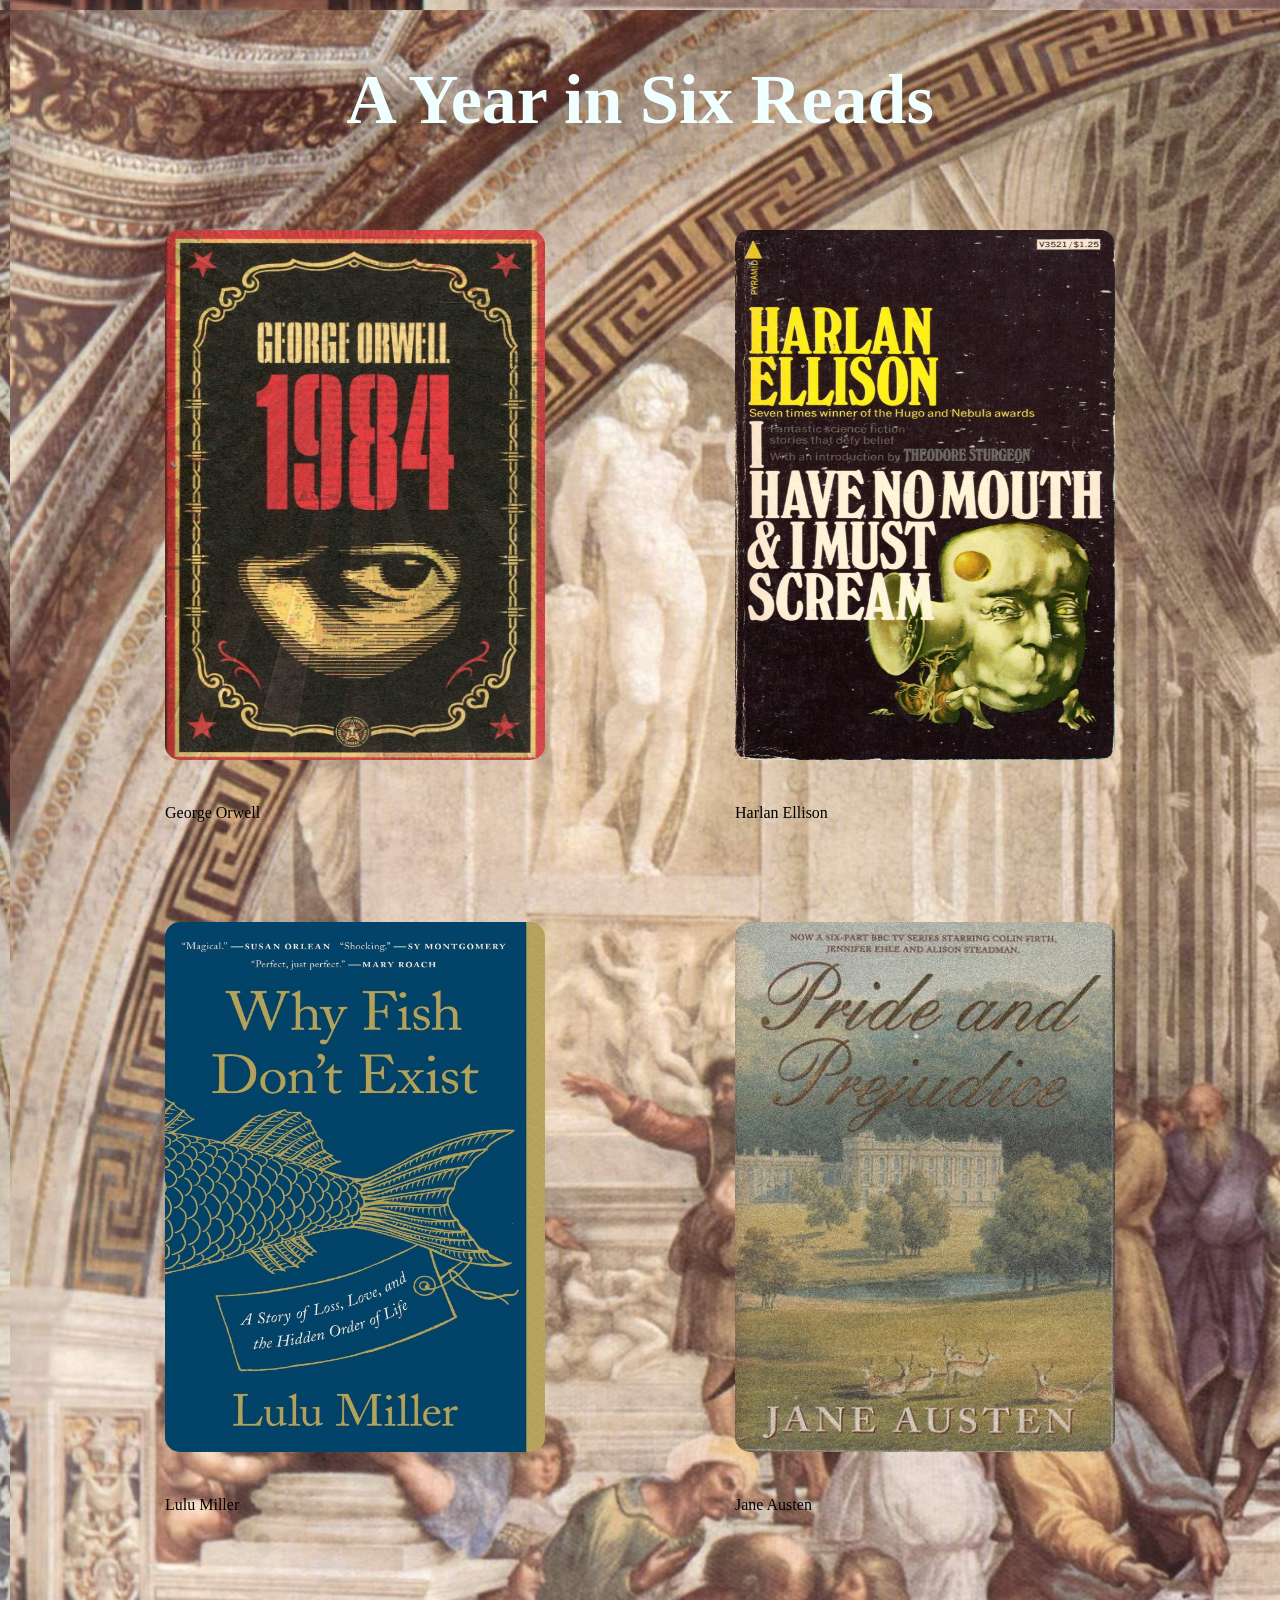
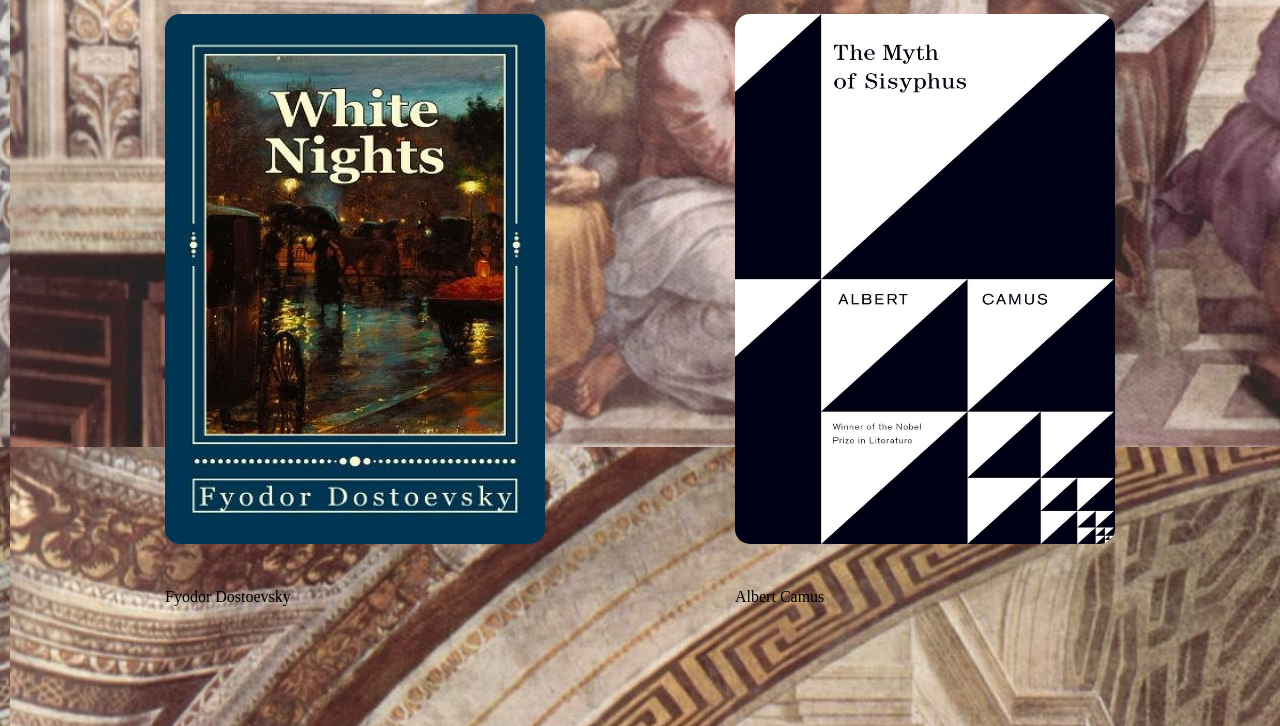
<file: index.html>
<!DOCTYPE html>
<html lang="en">
<head>
    <meta charset="UTF-8">
    <meta name="viewport" content="width=device-width, initial-scale=1.0">
    <title>A Year in Six Reads</title>
    <link rel="stylesheet" href="styleprop.css">
</head>
<body>

<h1>A Year in Six Reads</h1>
<div id="images">
    <div class="first">
        <img class="filler" src="1984.jpg" alt="1984" width="400px" height="550px">
        
            <p class="text"> 1984
            </p>
    
        <p>George Orwell</p>
    </div>
    <div class="second">
        <img src="nmms.jpg" alt="I Have No Mouth And I Must Scream" width="400px" height="550px">
        <p class="text"> I have No Mouth and I must Scream
        </p>
        <p>Harlan Ellison</p>
    </div>
   <div class="third">
     <img src="nofis.jpg" alt="Why Fish Don't Exist" width="400px" height="550px">
     <p class="text"> Why Fish Don't Exist
    </p>
     <p>Lulu Miller</p>
   </div>
    <div class="fourth">
        <img src="pripred.jpg" alt="Pride And Prejudice" width="400px" height="550px">
        <p class="text"> Pride and Prejudice
        </p>
        <p>Jane Austen</p>
    </div>
    <div class="fifth">
        <img src="whn.jpg" alt="White Nights" width="400px" height="550px">
        <p class="text"> White Nights
        </p>
        <p>Fyodor Dostoevsky</p>
    </div>
    <div class="sixth">
        <img src="msis.jpg" alt="The Myth Of Sisyphus" width="400px" height="550px">
        <p class="text"> The Myth of Sisyphus
        </p>
        <p>Albert Camus</p>
    </div>
</div>
    
    
</body>
</html>
</file>
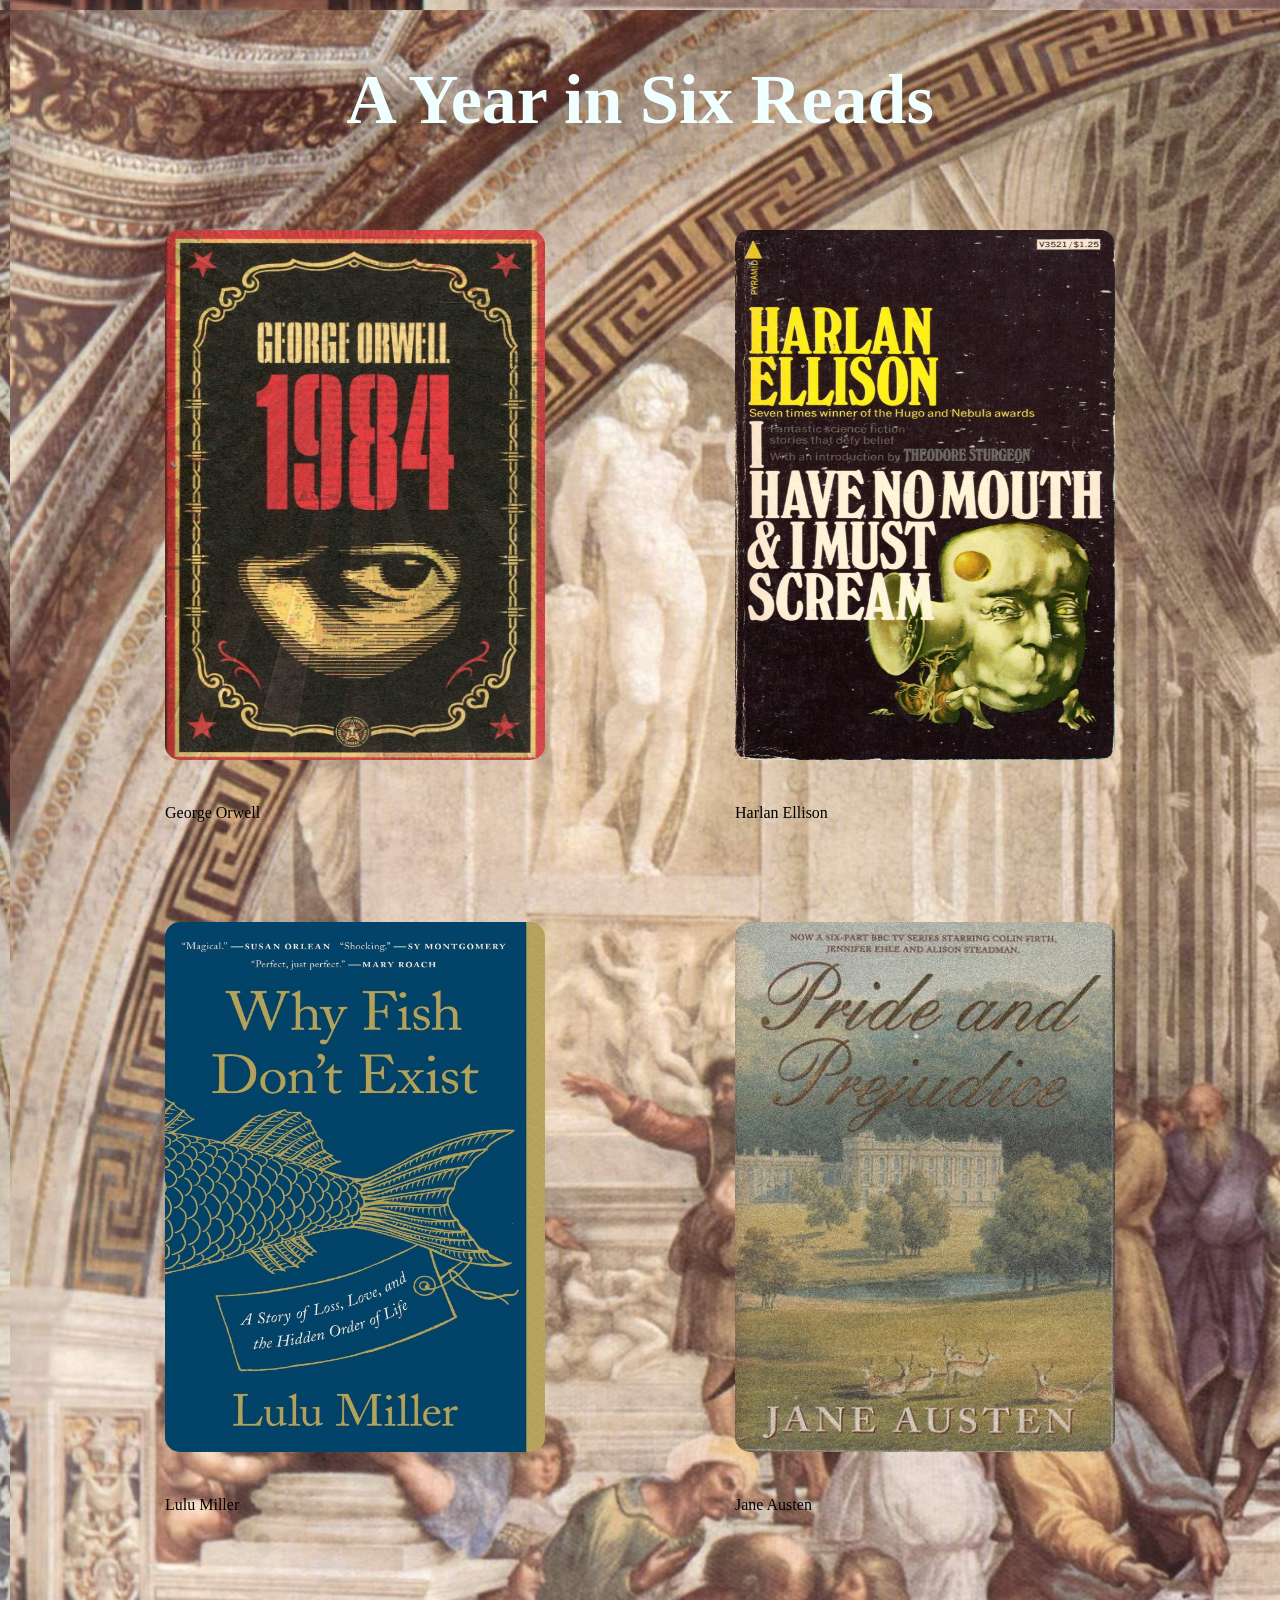
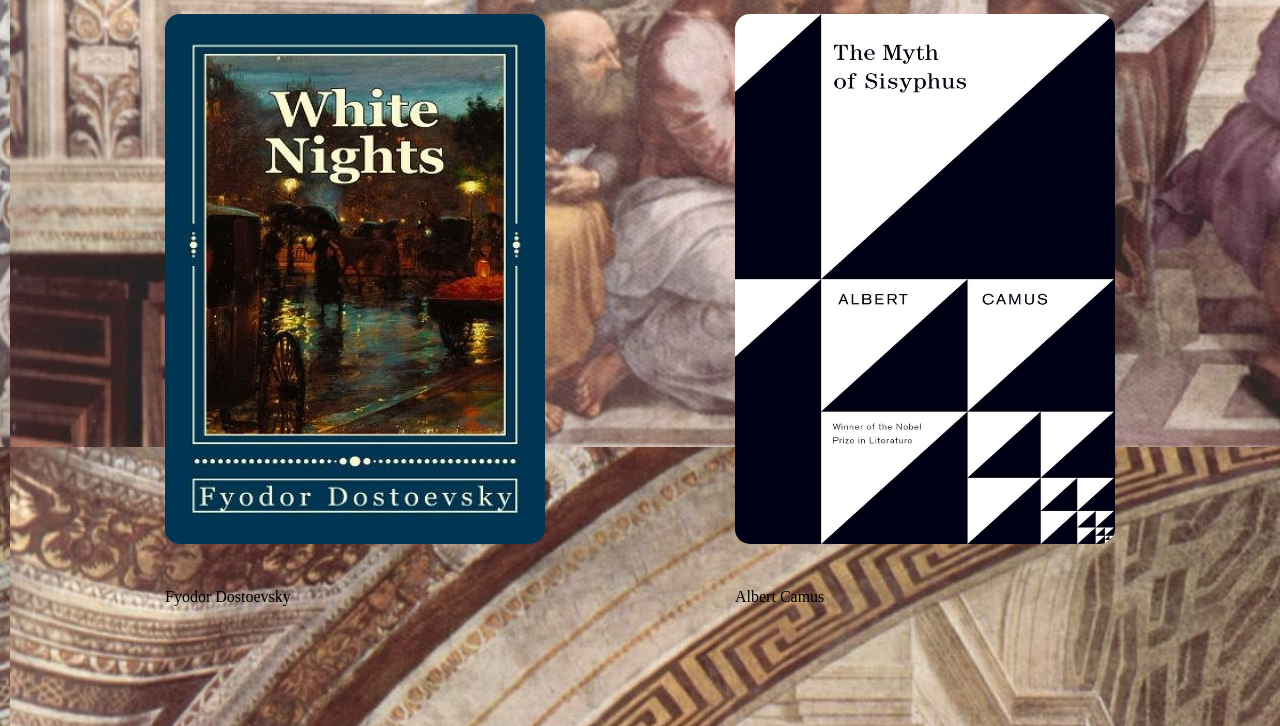
<file: The Project Proposal/index.html>
<!DOCTYPE html>
<html lang="en">
<head>
    <meta charset="UTF-8">
    <meta name="viewport" content="width=device-width, initial-scale=1.0">
    <title>A Year in Six Reads</title>
    <link rel="stylesheet" href="styleprop.css">
</head>
<body>

<h1>A Year in Six Reads</h1>
<div id="images">
    <div class="first">
        <img class="filler" src="1984.jpg" alt="1984" width="400px" height="550px">
        
            <p class="text"> 1984
            </p>
    
        <p>George Orwell</p>
    </div>
    <div class="second">
        <img src="nmms.jpg" alt="I Have No Mouth And I Must Scream" width="400px" height="550px">
        <p class="text"> I have No Mouth and I must Scream
        </p>
        <p>Harlan Ellison</p>
    </div>
   <div class="3rd">
     <img src="nofis.jpg" alt="Why Fish Don't Exist" width="400px" height="550px">
     <p class="text"> 1984
    </p>
     <p>Lulu Miller</p>
   </div>
    <div class="4th">
        <img src="pripred.jpg" alt="Pride And Prejiduce" width="400px" height="550px">
        <p class="text"> 1984
        </p>
        <p>Jane Austen</p>
    </div>
    <div class="5th">
        <img src="whn.jpg" alt="White Nights" width="400px" height="550px">
        <p>Fyodor Dostoevsky</p>
    </div>
    <div class="6th">
        <img src="msis.jpg" alt="The Myth Of Sisyphus" width="400px" height="550px">
        <p>Albert Camus</p>
    </div>
</div>
    
    
</body>
</html>
</file>
<file: styleprop.css>
@import url('https://fonts.googleapis.com/css2?family=Playfair+Display:ital,wght@0,400..900;1,400..900&display=swap');

*{
    margin: 10px;
    padding: 10px;
    box-sizing: border-box;
}




body {
    background-color: gainsboro;
    background-image: url(bgg.jpg);
    
    
}
h1 { 
    font-family: "Playfair", serif;
  font-optical-sizing: auto;
  font-style: normal;
  text-align: center;
  font-size: 70px;
  color: azure;
}

#images {
    display: flex;
    justify-content: space-around;
    align-items: center;
    flex-wrap: wrap;
    margin: 20px;
    padding: 20px;
    gap: 20px;
}

#images {
    position: relative;
}

img {
    border-radius: 25px;
}

/* img:hover {
    transform: scale(1.1);
    filter: blur(5px);
    
    
} */


.first:hover img, .second:hover img, .third:hover img , .fourth:hover img, .fifth:hover img, .sixth:hover img  {
    transform: scale(1.1);
    filter: blur(5px);
    transition: transform 0.5s, filter 0.5s;
}

.first:hover .text, .fourth:hover .text, .second:hover .text, .third:hover .text, .fifth:hover .text, .sixth:hover .text  {
    opacity:1;
    transition: 0.5s;
    
}

.first, .second,.third,.fourth,.fifth,.sixth  {
    position: relative;
}


.text {
    font-size: 20px;
    position: absolute;
    top: 40%;
    left: 50%;
    opacity: 0;
    transform: translate(-50%, -50%);
    font-size: 40px;
    font-family: Impact, Haettenschweiler, 'Arial Narrow Bold', sans-serif;
}
</file>
<file: The Project Proposal/styleprop.css>
@import url('https://fonts.googleapis.com/css2?family=Playfair+Display:ital,wght@0,400..900;1,400..900&display=swap');

*{
    margin: 10px;
    padding: 10px;
    box-sizing: border-box;
}




body {
    background-color: gainsboro;
    background-image: url(bgg.jpg);
    
    
}
h1 { 
    font-family: "Playfair", serif;
  font-optical-sizing: auto;
  font-style: normal;
  text-align: center;
  font-size: 70px;
  color: azure;
}

#images {
    display: flex;
    justify-content: space-around;
    align-items: center;
    flex-wrap: wrap;
    margin: 20px;
    padding: 20px;
    gap: 20px;
}

#images {
    position: relative;
}

img {
    border-radius: 25px;
}

img:hover {
    transform: scale(1.1);
    filter: blur(5px);
    
    
}
.first:hover .text {
    opacity:1;
    transition: 0.5s;
}

.first {
    position: relative;
}


.text {
    font-size: 20px;
    position: absolute;
    top: 40%;
    left: 50%;
    opacity: 0;
    transform: translate(-50%, -50%);
    font-size: 40px;
    font-family: Impact, Haettenschweiler, 'Arial Narrow Bold', sans-serif;
}

.second{
    position: relative;
    
}
 .second:hover .text {
    opacity:1;
    transition: 0.5s;
    
}
</file>
